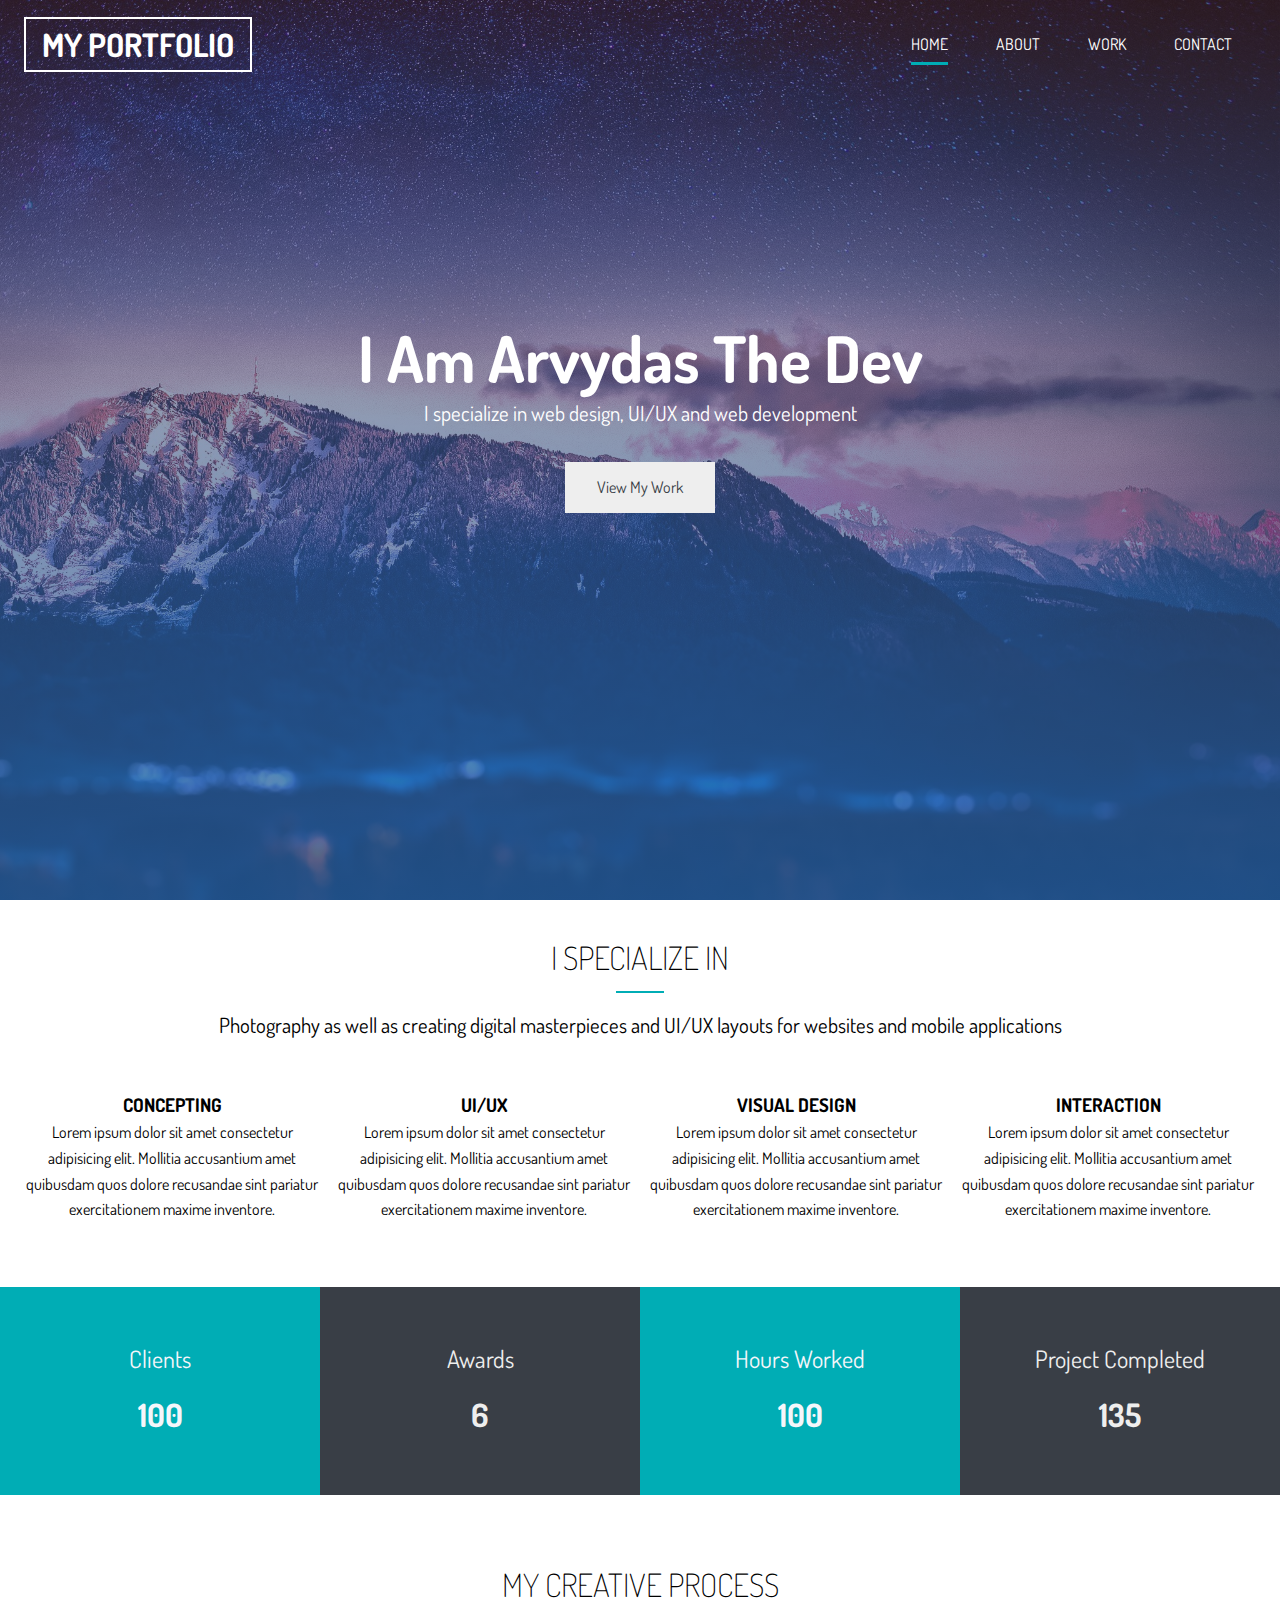
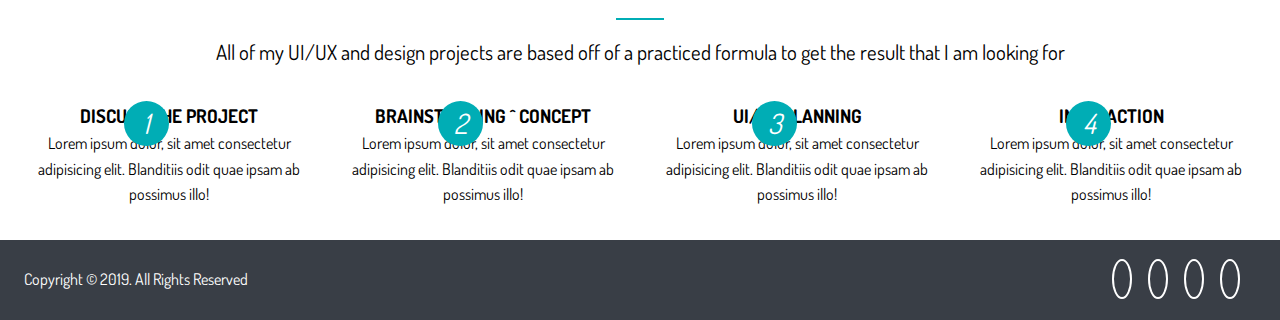
<file: index.html>
<!DOCTYPE html>
<html lang="en">
  <head>
    <meta charset="UTF-8" />
    <meta name="viewport" content="width=device-width, initial-scale=1.0" />
    <meta http-equiv="X-UA-Compatible" content="ie=edge" />
    <link
      rel="stylesheet"
      href="https://use.fontawesome.com/releases/v5.8.1/css/all.css"
      integrity="sha384-50oBUHEmvpQ+1lW4y57PTFmhCaXp0ML5d60M1M7uH2+nqUivzIebhndOJK28anvf"
      crossorigin="anonymous"
    />
    <link
      href="https://fonts.googleapis.com/css?family=Dosis"
      rel="stylesheet"
    />
    <link rel="stylesheet" href="css/main.css" />
    <title>Arvydas Kelmanas | Junior Web Developer</title>
  </head>
  <body>
    <!-- Header -->
    <header id="header-home">
      <div class="container">
        <nav id="main-nav">
          <h1 id="logo">My Portfolio</h1>
          <ul>
            <li><a href="index.html" class="current">Home</a></li>
            <li><a href="about.html">About</a></li>
            <li><a href="work.html">Work</a></li>
            <li><a href="contact.html">Contact</a></li>
          </ul>
        </nav>
        <div class="header-content">
          <h1>
            I Am Arvydas The
            <span
              class="txt-type"
              data-wait="3000"
              data-words='["Developer", "Web Designer", "UI/UX Dev"]'
            ></span>
          </h1>
          <p class="lead">
            I specialize in web design, UI/UX and web development
          </p>
          <a href="work.html" class="btn-light">View My Work</a>
        </div>
      </div>
    </header>

    <!-- Section A: Specialize -->
    <section id="home-a" class="text-center py-2">
      <div class="container">
        <h2 class="section-title">I Specialize In</h2>
        <div class="bottom-line"></div>
        <p class="lead">
          Photography as well as creating digital masterpieces and UI/UX layouts
          for websites and mobile applications
        </p>
        <div class="specials">
          <div>
            <i class="fas fa-file-alt fa-2x"></i>
            <h3>Concepting</h3>
            <p>
              Lorem ipsum dolor sit amet consectetur adipisicing elit. Mollitia
              accusantium amet quibusdam quos dolore recusandae sint pariatur
              exercitationem maxime inventore.
            </p>
          </div>
          <div>
            <i class="fas fa-desktop fa-2x"></i>
            <h3>UI/UX</h3>
            <p>
              Lorem ipsum dolor sit amet consectetur adipisicing elit. Mollitia
              accusantium amet quibusdam quos dolore recusandae sint pariatur
              exercitationem maxime inventore.
            </p>
          </div>
          <div>
            <i class="fas fa-object-ungroup fa-2x"></i>
            <h3>Visual Design</h3>
            <p>
              Lorem ipsum dolor sit amet consectetur adipisicing elit. Mollitia
              accusantium amet quibusdam quos dolore recusandae sint pariatur
              exercitationem maxime inventore.
            </p>
          </div>
          <div>
            <i class="fas fa-thumbs-up fa-2x"></i>
            <h3>Interaction</h3>
            <p>
              Lorem ipsum dolor sit amet consectetur adipisicing elit. Mollitia
              accusantium amet quibusdam quos dolore recusandae sint pariatur
              exercitationem maxime inventore.
            </p>
          </div>
        </div>
      </div>
    </section>

    <!-- Section B: Stats -->
    <section id="home-b" class="text-center py-2">
      <div class="stats">
        <div>
          <ul>
            <li><i class="fas fa-users fa-3x"></i></li>
            <li class="stats-title">Clients</li>
            <li class="stats-number">100</li>
          </ul>
        </div>
        <div>
          <ul>
            <li><i class="fas fa-award fa-3x"></i></li>
            <li class="stats-title">Awards</li>
            <li class="stats-number">6</li>
          </ul>
        </div>
        <div>
          <ul>
            <li><i class="fas fa-hourglass-start fa-3x"></i></li>
            <li class="stats-title">Hours Worked</li>
            <li class="stats-number">100</li>
          </ul>
        </div>
        <div>
          <ul>
            <li><i class="fas fa-code-branch fa-3x"></i></li>
            <li class="stats-title">Project Completed</li>
            <li class="stats-number">135</li>
          </ul>
        </div>
      </div>
    </section>

    <!-- Section C: Process -->
    <section id="home-c" class="text-center py-2">
      <div class="container">
        <h2 class="section-title">
          My Creative Process
        </h2>
        <div class="bottom-line"></div>
        <p class="lead">
          All of my UI/UX and design projects are based off of a practiced
          formula to get the result that I am looking for
        </p>
        <div class="process">
          <div>
            <i class="fas fa-file-alt fa-4x process-icon my-2">
              <div class="process-step">1</div>
            </i>
            <h3>Discuss The Project</h3>
            <p>
              Lorem ipsum dolor, sit amet consectetur adipisicing elit.
              Blanditiis odit quae ipsam ab possimus illo!
            </p>
          </div>
          <div>
            <i class="fas fa-desktop fa-4x process-icon my-2">
              <div class="process-step">2</div>
            </i>
            <h3>Brainstorming ^ Concept</h3>
            <p>
              Lorem ipsum dolor, sit amet consectetur adipisicing elit.
              Blanditiis odit quae ipsam ab possimus illo!
            </p>
          </div>
          <div>
            <i class="fas fa-object-ungroup fa-4x process-icon my-2">
              <div class="process-step">3</div>
            </i>
            <h3>UI/UX Planning</h3>
            <p>
              Lorem ipsum dolor, sit amet consectetur adipisicing elit.
              Blanditiis odit quae ipsam ab possimus illo!
            </p>
          </div>
          <div>
            <i class="fas fa-thumbs-up fa-4x process-icon my-2">
              <div class="process-step">4</div>
            </i>
            <h3>Interaction</h3>
            <p>
              Lorem ipsum dolor, sit amet consectetur adipisicing elit.
              Blanditiis odit quae ipsam ab possimus illo!
            </p>
          </div>
        </div>
      </div>
    </section>

    <!-- Footer -->
    <footer id="main-footer">
      <div class="footer-content container">
        <p>Copyright &copy; 2019. All Rights Reserved</p>
        <div class="social">
          <i class="fab fa-twitter"></i>
          <i class="fab fa-linkedin"></i>
          <i class="fab fa-facebook"></i>
          <i class="fab fa-google"></i>
        </div>
      </div>
    </footer>

    <script src="js/typewriter.js"></script>
  </body>
</html>
</file>
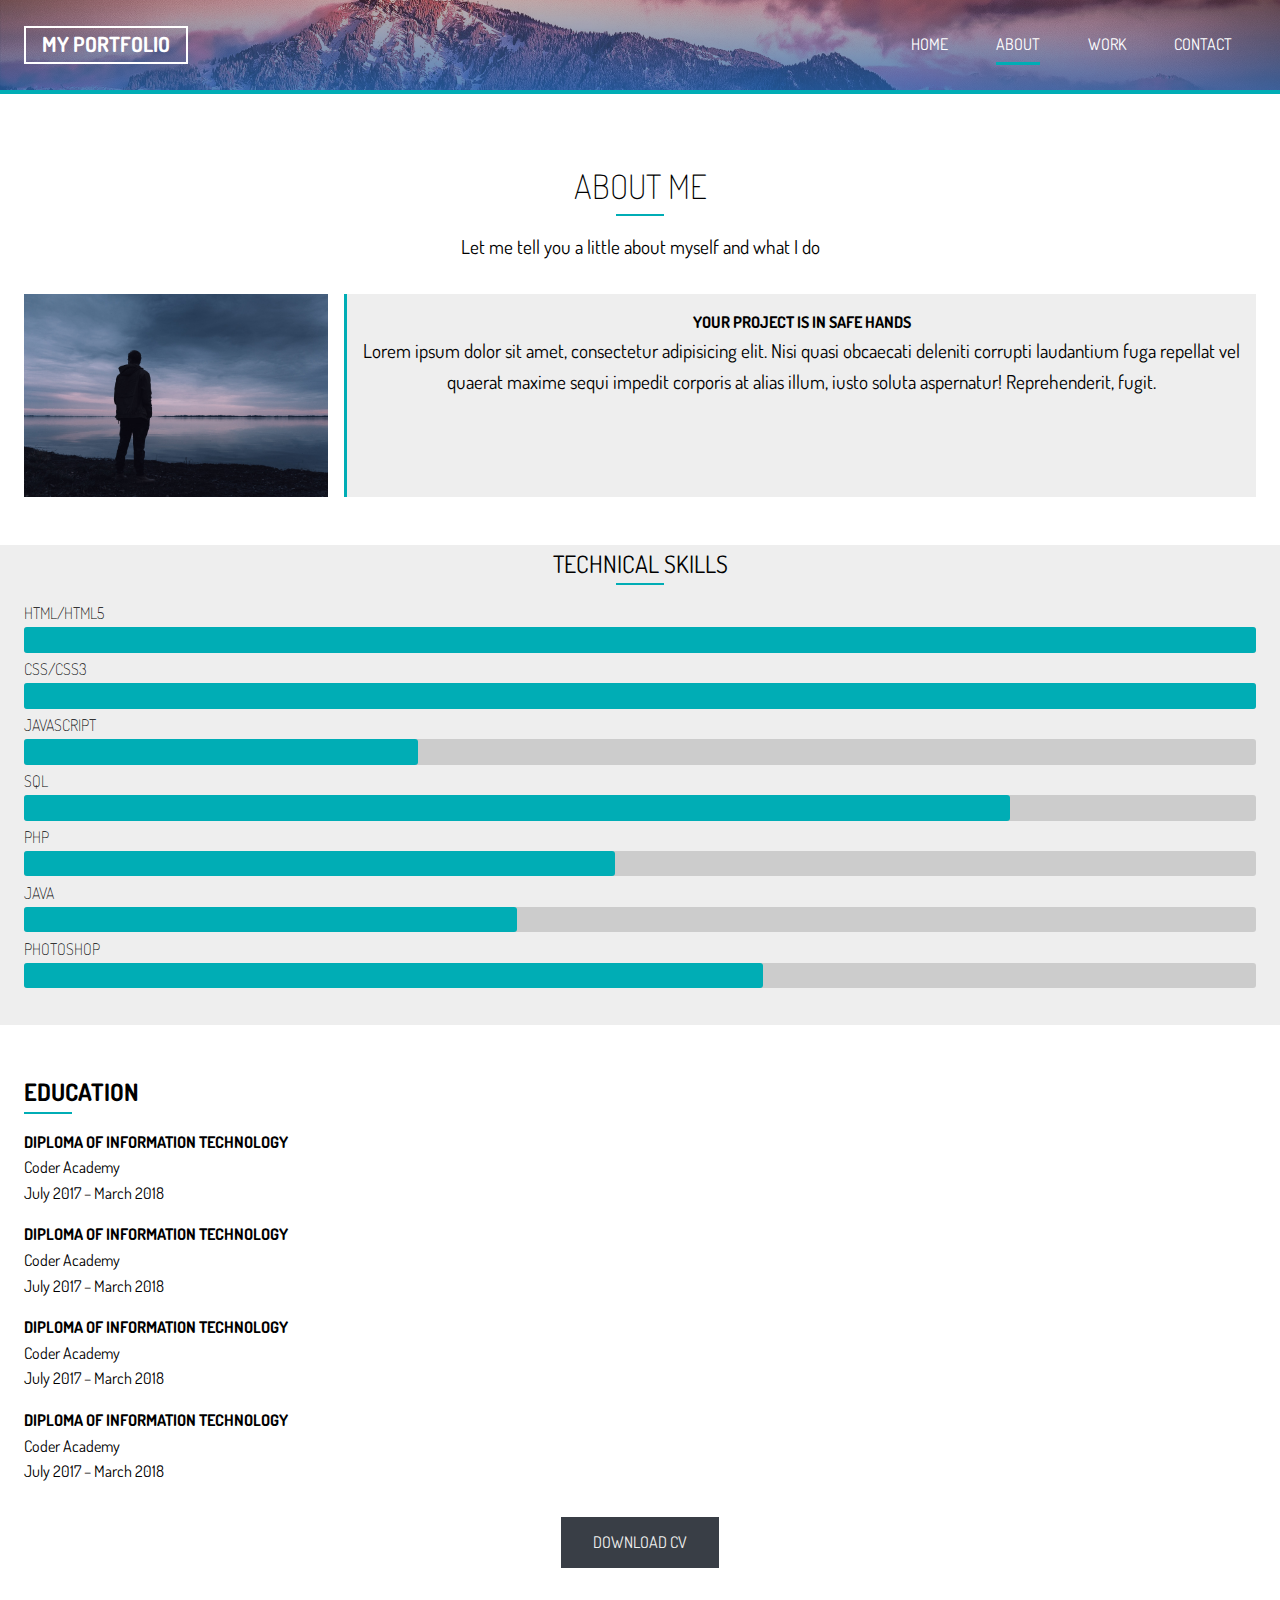
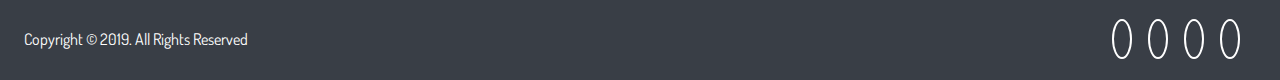
<file: about.html>
<!DOCTYPE html>
<html lang="en">
  <head>
    <meta charset="UTF-8" />
    <meta name="viewport" content="width=device-width, initial-scale=1.0" />
    <meta http-equiv="X-UA-Compatible" content="ie=edge" />
    <link
      rel="stylesheet"
      href="https://use.fontawesome.com/releases/v5.8.1/css/all.css"
      integrity="sha384-50oBUHEmvpQ+1lW4y57PTFmhCaXp0ML5d60M1M7uH2+nqUivzIebhndOJK28anvf"
      crossorigin="anonymous"
    />
    <link
      href="https://fonts.googleapis.com/css?family=Dosis"
      rel="stylesheet"
    />

    <link rel="stylesheet" href="css/main.css" />
    
    <title>Arvydas Kelmanas | About</title>
  </head>
  <body>
    <header id="secondary-nav">
      <div class="container">
        <div class="secondary-nav-container">
      <h1>My Portfolio</h1>
      <ul>
        <li><a href="index.html">Home</a></li>
        <li><a href="about.html" class="current">About</a></li>
        <li><a href="work.html">Work</a></li>
        <li><a href="contact.html">Contact</a></li>
      </ul>
    </div>
    </div>
    </header>
    <section id="about-me">
      <div class="container">
      <h2>About me</h2>
      <div class="bottom-line"></div>
      <p>Let me tell you a little about myself and what I do</p>
      <div class="about-container">
        <img src="img/showcase.jpg" alt="" />
      
      <div>
        <h4>Your project is in safe hands</h4>
        <p>
          Lorem ipsum dolor sit amet, consectetur adipisicing elit. Nisi quasi obcaecati deleniti corrupti laudantium fuga repellat vel quaerat maxime sequi impedit corporis at alias illum, iusto soluta aspernatur! Reprehenderit, fugit.
        </p>
      </div>
    </div>
    </section>

    <!-- About.html: Techical Skills -->
    <section id="technical-skills">
      <div class="container">
        <h2>Technical skills</h2>
        <div class="bottom-line"></div>
        <div class="progress-bars">
          <h4>HTML/HTML5</h4>
            <div class="bar-container">
              <div class="html"></div>
            </div>
            <h4>CSS/CSS3</h4>
            <div class="bar-container">
              <div class="css"></div>
            </div>
            <h4>JAVASCRIPT</h4>
            <div class="bar-container">
              <div class="javascript"></div>
            </div>
            
            <h4>SQL</h4>
            <div class="bar-container">
              <div class="sql"></div>
            </div>
             <h4>PHP</h4>
            <div class="bar-container">
              <div class="php"></div>
            </div>
            <h4>JAVA</h4>
            <div class="bar-container">
              <div class="java"></div>
            </div>
            <h4>PHOTOSHOP</h4>
            <div class="bar-container">
              <div class="photoshop"></div>
            </div> 
          </div>
        </div>
      </div>
    </section>

    <!-- Education -->

    <section id="education">
      <div class="container">
        <h2>Education</h2>
        <div class="bottom-line"></div>
        <div class="education-content">
          <div>
            <h4>Diploma of Information Technology</h4>
            <p>Coder Academy</p>
            <p>July 2017 – March 2018</p>
          </div>
          <div>
              <h4>Diploma of Information Technology</h4>
              <p>Coder Academy</p>
              <p>July 2017 – March 2018</p>
            </div>
            <div>
                <h4>Diploma of Information Technology</h4>
                <p>Coder Academy</p>
                <p>July 2017 – March 2018</p>
              </div>
              <div>
                  <h4>Diploma of Information Technology</h4>
                  <p>Coder Academy</p>
                  <p>July 2017 – March 2018</p>
        </div>
        <a href="#" class="btn-dark">Download CV</a>
                </div>
      </div>
    </section>

    <!-- Footer -->
    
    <footer id="main-footer">
        <div class="footer-content container">
          <p>Copyright &copy; 2019. All Rights Reserved</p>
          <div class="social">
            <i class="fab fa-twitter"></i>
            <i class="fab fa-linkedin"></i>
            <i class="fab fa-facebook"></i>
            <i class="fab fa-google"></i>
          </div>
        </div>
      </footer>
  </body>
</html>
</file>
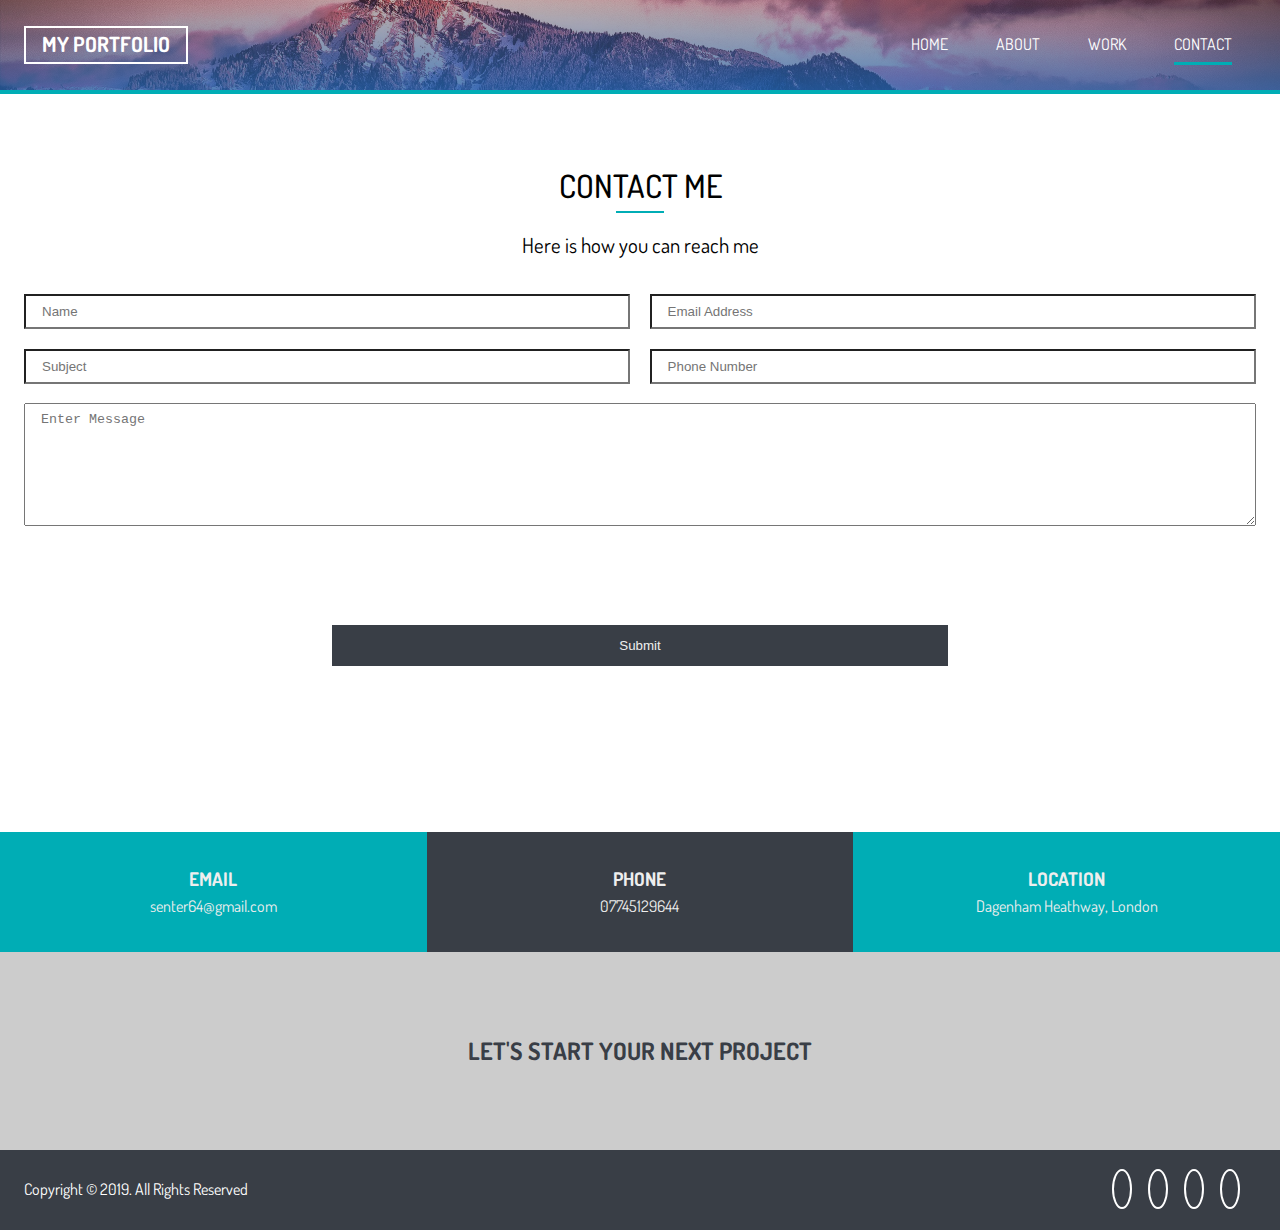
<file: contact.html>
<!DOCTYPE html>
<html lang="en">
  <head>
    <meta charset="UTF-8" />
    <meta name="viewport" content="width=device-width, initial-scale=1.0" />
    <meta http-equiv="X-UA-Compatible" content="ie=edge" />
    <link
      rel="stylesheet"
      href="https://use.fontawesome.com/releases/v5.8.1/css/all.css"
      integrity="sha384-50oBUHEmvpQ+1lW4y57PTFmhCaXp0ML5d60M1M7uH2+nqUivzIebhndOJK28anvf"
      crossorigin="anonymous"
    />
    <link
      href="https://fonts.googleapis.com/css?family=Dosis"
      rel="stylesheet"
    />

    <link rel="stylesheet" href="css/main.css" />

    <title>Arvydas Kelmanas | Work</title>
  </head>
  <body>
    <header id="secondary-nav">
      <div class="container">
        <div class="secondary-nav-container">
          <h1>My Portfolio</h1>
          <ul>
            <li><a href="index.html">Home</a></li>
            <li><a href="about.html">About</a></li>
            <li><a href="work.html">Work</a></li>
            <li><a href="contact.html" class="current">Contact</a></li>
          </ul>
        </div>
      </div>
    </header>

    <section id="contact">
      <div class="container">
        <h2>Contact me</h2>
        <div class="bottom-line"></div>
        <p class="lead">Here is how you can reach me</p>

        <form method="POST" data-netlify-recaptcha="true" data-netlify="true">
          <input
            type="text"
            class="text-input name-input"
            placeholder="Name"
            name="name"
          />
          <input
            type="text"
            class="text-input subject-input"
            placeholder="Subject"
            name="subject"
          />
          <input
            type="email"
            class="text-input email-input"
            placeholder="Email Address"
            name="email"
          />
          <input
            type="text"
            class="text-input phone-input"
            placeholder="Phone Number"
            name="phone"
          />
          <textarea
            rows="7"
            class="text-input message-input"
            placeholder="Enter Message"
            name="message"
          ></textarea>
          <div class="captcha">
            <div data-netlify-recaptcha="true"></div>
          </div>
          <button type="submit" class="btn-dark">Submit</button>
        </form>
      </div>
    </section>

    <section id="info-details">
      <div class="reachme">
        <div>
          <i class="fas fa-envelope fa-3x"></i>
          <h3>Email</h3>
          <p>senter64@gmail.com</p>
        </div>
        <div>
          <i class="fas fa-phone fa-3x"></i>
          <h3>Phone</h3>
          <p>07745129644</p>
        </div>
        <div>
          <i class="fas fa-search-location fa-3x"></i>
          <h3>Location</h3>
          <p>Dagenham Heathway, London</p>
        </div>
      </div>
    </section>

    <section id="project-start">
      <h2>Let's start your next project</h2>
    </section>

    <footer id="main-footer">
      <div class="footer-content container">
        <p>Copyright &copy; 2019. All Rights Reserved</p>
        <div class="social">
          <i class="fab fa-twitter"></i>
          <i class="fab fa-linkedin"></i>
          <i class="fab fa-facebook"></i>
          <i class="fab fa-google"></i>
        </div>
      </div>
    </footer>
  </body>
</html>
</file>
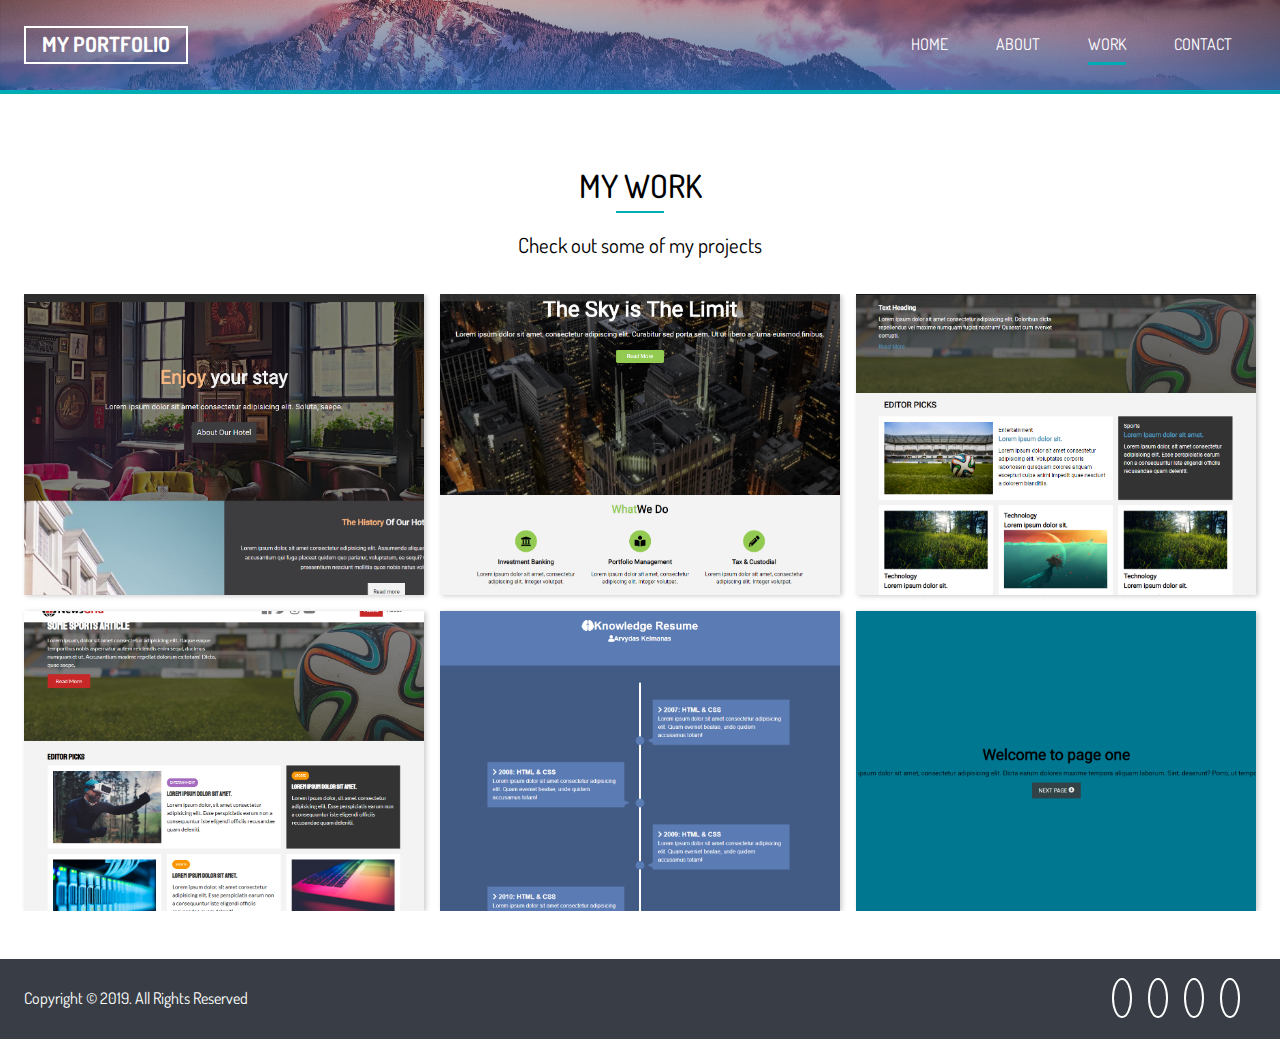
<file: work.html>
<!DOCTYPE html>
<html lang="en">
<head>
  <meta charset="UTF-8">
  <meta name="viewport" content="width=device-width, initial-scale=1.0">
  <meta http-equiv="X-UA-Compatible" content="ie=edge">
  <link
      rel="stylesheet"
      href="https://use.fontawesome.com/releases/v5.8.1/css/all.css"
      integrity="sha384-50oBUHEmvpQ+1lW4y57PTFmhCaXp0ML5d60M1M7uH2+nqUivzIebhndOJK28anvf"
      crossorigin="anonymous"
    />
    <link
      href="https://fonts.googleapis.com/css?family=Dosis"
      rel="stylesheet"
    />

    <link rel="stylesheet" href="css/main.css" />
    
    <title>Arvydas Kelmanas | Work</title>
  </head>
  <body>
    <header id="secondary-nav">
      <div class="container">
        <div class="secondary-nav-container">
      <h1>My Portfolio</h1>
      <ul>
        <li><a href="index.html">Home</a></li>
        <li><a href="about.html" >About</a></li>
        <li><a href="work.html" class="current">Work</a></li>
        <li><a href="contact.html">Contact</a></li>
      </ul>
    </div>
    </div>
    </header>

    <!-- My Work -->
<section id="my-work">
    <h2>My Work</h2>
    <div class="bottom-line"></div>
    <p class="lead">Check out some of my projects</p>

  <!-- Work Gallery -->
  <div class="container">
    <div class="work-container">
    <article class="work-listing">
      <a href="#" class="work-title">Hotel</a>
      <div class="work-image">
        <a href="#">
          <img src="img/web1.PNG" alt="">
        </a>
      </div>
    </article>
    <article class="work-listing">
        <a href="#" class="work-title">Hotel</a>
        <div class="work-image">
          <a href="#">
            <img src="img/web2.PNG" alt="">
          </a>
        </div>
      
      </article>
      <article class="work-listing">
          <a href="#" class="work-title">Hotel</a>
          <div class="work-image">
            <a href="#">
              <img src="img/web3.PNG" alt="">
            </a>
          </div>       
        </article>
        <article class="work-listing">
            <a href="#" class="work-title">Hotel</a>
            <div class="work-image">
              <a href="#">
                <img src="img/web4.PNG" alt="">
              </a>
            </div>
            </article>
            <article class="work-listing">
                <a href="#" class="work-title">Hotel</a>
                <div class="work-image">
                  <a href="#">
                    <img src="img/web5.PNG" alt="">
                  </a>
                </div>       
              </article>
              <article class="work-listing">
                  <a href="#" class="work-title">Hotel</a>
                  <div class="work-image">
                    <a href="#">
                      <img src="img/web6.PNG" alt="">
                    </a>
                  </div>       
                </article>
          </div>
        </div>
         
</div>


<!-- <div class="work-grid container">
<div class="work-container">
    <img src="img/web1.PNG" alt="Avatar" class="image">
    <div class="overlay">
      <div class="text">Hello World</div>
    </div>
  </div>
  <div class="work-container">
      <img src="img/web2.PNG" alt="Avatar" class="image">
      <div class="overlay">
        <div class="text">Hello World</div>
      </div>
    </div>
    <div class="work-container">
        <img src="img/web3.PNG" alt="Avatar" class="image">
        <div class="overlay">
          <div class="text">Hello World</div>
        </div>
      </div>
      <div class="work-container">
          <img src="img/web4.PNG" alt="Avatar" class="image">
          <div class="overlay">
            <div class="text">Hello World</div>
          </div>
        </div>
        <div class="work-container">
            <img src="img/web5.PNG" alt="Avatar" class="image">
            <div class="overlay">
              <div class="text">Hello World</div>
            </div>
          </div>
          <div class="work-container">
              <img src="img/web6.PNG" alt="Avatar" class="image">
              <div class="overlay">
                <div class="text">Hello World</div>
              </div>
            </div>
</div> -->
        </section>
        <footer id="main-footer">
            <div class="footer-content container">
              <p>Copyright &copy; 2019. All Rights Reserved</p>
              <div class="social">
                <i class="fab fa-twitter"></i>
                <i class="fab fa-linkedin"></i>
                <i class="fab fa-facebook"></i>
                <i class="fab fa-google"></i>
              </div>
            </div>
          </footer>
<body>
  
</body>
</html>
</file>
<file: css/main.css>
.container {
  max-width: 1280px;
  padding: 0 1.5rem;
  margin: auto;
  overflow: hidden; }

.btn-main, .btn-light, .btn-dark {
  display: inline-block;
  padding: 0.8rem 2rem;
  transition: background-color 0.5s;
  border: none;
  cursor: pointer; }

.btn-main {
  color: #393e46;
  background-color: #00adb5; }

.btn-light {
  color: #393e46;
  background-color: #eeeeee; }

.btn-dark {
  color: #eeeeee;
  background-color: #393e46; }

button[class^="btn-"]:hover,
a[class^="btn-"]:hover,
input[class^="btn-"]:hover {
  background-color: #00adb5; }

.lead {
  font-size: 1.3rem;
  margin-bottom: 2rem; }

.text-center {
  text-align: center; }

.py-1 {
  padding: 1rem 0; }

.py-2 {
  padding: 2rem 0; }

.py-3 {
  padding: 3rem 0; }

.py-4 {
  padding: 4rem 0; }

.my-1 {
  margin: 1rem 0; }

.my-2 {
  margin: 2rem 0; }

.my-3 {
  margin: 3rem 0; }

.my-4 {
  margin: 4rem 0; }

.bottom-line {
  height: 2px;
  width: 3rem;
  background: #00adb5;
  display: block;
  margin: 0 auto 1rem auto; }

.section-title {
  font-size: 2rem;
  display: block;
  padding-bottom: 0.5rem;
  text-align: center;
  font-weight: 100;
  text-transform: uppercase; }

* {
  margin: 0;
  padding: 0;
  box-sizing: border-box; }

body {
  font-family: "Dosis", sans-serif;
  line-height: 1.6;
  background: #fff; }

.w3-blue {
  background: #00adb5;
  padding: 2rem; }

a {
  text-decoration: none;
  color: #393e46; }

ul {
  list-style: none; }

h2,
h3,
h4 {
  text-transform: uppercase; }

img {
  width: 100%;
  height: auto; }

#logo {
  color: #fff;
  text-transform: uppercase; }

#main-nav {
  display: flex;
  justify-content: space-between;
  padding-top: 1rem; }
  #main-nav h1 {
    border: 2px #fff solid;
    padding: 0 1rem;
    align-self: center; }
  #main-nav ul {
    display: flex; }
  #main-nav li {
    padding: 1rem 1.5rem; }
  #main-nav a {
    text-decoration: none;
    color: #fff;
    text-transform: uppercase;
    border-bottom: 3px transparent solid;
    padding-bottom: 0.5rem;
    transition: border-color 0.5s; }
    #main-nav a:hover {
      border-color: #ccc; }
    #main-nav a.current {
      border-color: #00adb5; }

#header-home {
  background: linear-gradient(rgba(104, 59, 59, 0.4), rgba(39, 98, 167, 0.8)), url("../img/wallhaven-76248.jpg") no-repeat center right/cover;
  background-attachment: fixed;
  height: 100vh;
  color: #fff; }
  #header-home .header-content {
    text-align: center;
    padding-top: 20%; }
    #header-home .header-content h1 {
      font-size: 4rem;
      line-height: 1.2; }

#home-a .specials {
  margin-top: 3rem;
  display: grid;
  grid-gap: 1rem;
  grid-template-columns: repeat(4, 1fr); }
  #home-a .specials .fas {
    color: #00adb5;
    padding-bottom: 0.4rem; }

#home-b .stats {
  display: grid;
  grid-template-columns: repeat(4, 1fr); }
  #home-b .stats li {
    line-height: 2; }
    #home-b .stats li.stats-title {
      font-size: 1.5rem; }
    #home-b .stats li.stats-number {
      font-size: 2rem;
      font-weight: bold; }
  #home-b .stats div {
    padding: 3rem 0; }
    #home-b .stats div:nth-child(odd) {
      background: #00adb5;
      color: #f5f6fa; }
    #home-b .stats div:nth-child(even) {
      background: #393e46;
      color: #eeeeee; }

#home-c .process {
  display: grid;
  grid-template-columns: repeat(4, 1fr);
  grid-gap: 1.5rem;
  text-align: center; }
  #home-c .process-icon {
    border-radius: 50%;
    background: #393e46;
    color: #fff;
    width: 140px;
    height: 140px;
    line-height: 140px;
    text-align: center;
    position: relative;
    transition: all 1s; }
    #home-c .process-icon:hover {
      background: #00adb5;
      width: 160px;
      height: 160px;
      line-height: 160px; }
      #home-c .process-icon:hover .process-step {
        background: #393e46; }
  #home-c .process-step {
    position: absolute;
    top: 0;
    right: 0;
    font-size: 28px;
    background: #00adb5;
    border-radius: 50%;
    height: 45px;
    width: 45px;
    line-height: 45px;
    transition: all 1s; }

#main-footer {
  background: #393e46;
  color: #fff;
  height: 5rem; }
  #main-footer .footer-content {
    display: flex;
    justify-content: space-between;
    align-items: center;
    height: 5rem; }
    #main-footer .footer-content .social .fab {
      margin-right: 1rem;
      border: 2px #fff solid;
      border-radius: 50%;
      height: 40px;
      width: 40px;
      line-height: 20px;
      text-align: center;
      padding: 0.5rem; }
      #main-footer .footer-content .social .fab:hover {
        background: #00adb5; }

#secondary-nav {
  background: linear-gradient(rgba(104, 59, 59, 0.4), rgba(39, 98, 167, 0.8)), url("../img/wallhaven-76248.jpg") no-repeat;
  background-size: cover;
  background-position: 50% 50%;
  border-bottom: 4px #00adb5 solid;
  position: fixed;
  z-index: 3;
  top: 0;
  left: 0;
  width: 100%; }

.secondary-nav-container {
  display: flex;
  justify-content: space-between;
  align-items: center;
  color: #fff;
  height: 10vh; }
  .secondary-nav-container h1 {
    border: 2px #fff solid;
    padding: 0 1rem;
    align-self: center;
    text-transform: uppercase;
    font-size: 1.3rem; }
  .secondary-nav-container ul {
    display: flex; }
  .secondary-nav-container li {
    padding: 1rem 1.5rem; }
  .secondary-nav-container a {
    text-decoration: none;
    color: #fff;
    text-transform: uppercase;
    border-bottom: 3px transparent solid;
    padding-bottom: 0.5rem;
    transition: border-color 0.5s; }
    .secondary-nav-container a:hover {
      border-color: #ccc; }
    .secondary-nav-container a.current {
      border-color: #00adb5; }

#about-me {
  margin-top: 10rem;
  text-align: center; }
  #about-me h2 {
    font-size: 2.1rem;
    font-weight: 100; }
  #about-me p {
    font-size: 1.2rem;
    margin-bottom: 2rem; }
  #about-me .about-container {
    display: grid;
    grid-template-columns: 1fr 3fr;
    grid-gap: 1rem; }
    #about-me .about-container div {
      background: #eeeeee;
      padding: 1rem;
      border-left: #00adb5 3px solid; }

#technical-skills {
  margin: 3rem 0 3rem 0;
  background: #eeeeee; }
  #technical-skills h2 {
    text-align: center;
    font-weight: 400; }
  #technical-skills .progress-bars {
    padding-bottom: 2rem; }
    #technical-skills .progress-bars h6 {
      font-weight: 400;
      color: #393e46;
      margin-bottom: 0; }
    #technical-skills .progress-bars h4 {
      font-weight: 100; }
    #technical-skills .progress-bars .bar-container {
      width: 100%;
      background: #ccc;
      border-radius: 3px;
      margin-bottom: 0.3rem; }
      #technical-skills .progress-bars .bar-container .html {
        width: 100%;
        background: #00adb5;
        padding: 0.8rem;
        border-radius: 3px; }
      #technical-skills .progress-bars .bar-container .css {
        width: 100%;
        background: #00adb5;
        padding: 0.8rem;
        border-radius: 3px; }
      #technical-skills .progress-bars .bar-container .javascript {
        width: 32%;
        background: #00adb5;
        padding: 0.8rem;
        border-radius: 3px; }
      #technical-skills .progress-bars .bar-container .sql {
        width: 80%;
        background: #00adb5;
        padding: 0.8rem;
        border-radius: 3px; }
      #technical-skills .progress-bars .bar-container .php {
        width: 48%;
        background: #00adb5;
        padding: 0.8rem;
        border-radius: 3px; }
      #technical-skills .progress-bars .bar-container .java {
        width: 40%;
        background: #00adb5;
        padding: 0.8rem;
        border-radius: 3px; }
      #technical-skills .progress-bars .bar-container .photoshop {
        width: 60%;
        background: #00adb5;
        padding: 0.8rem;
        border-radius: 3px; }

#education {
  margin: 1rem 0; }
  #education h2 {
    text-align: left; }
  #education .bottom-line {
    margin: 0 0 1rem 0; }
  #education .education-content {
    display: flex;
    flex-direction: column; }
    #education .education-content div {
      margin-bottom: 1rem; }
    #education .education-content .btn-dark {
      text-align: center;
      justify-content: center;
      margin: 1rem auto 1rem auto;
      text-transform: uppercase; }

#my-work {
  text-align: center;
  margin: 10rem 0 3rem 0; }
  #my-work h2 {
    font-weight: 500;
    font-size: 2rem; }
  #my-work .work-container {
    display: grid;
    grid-template-columns: repeat(3, 1fr);
    grid-gap: 1rem; }
    #my-work .work-container .work-listing {
      position: relative;
      overflow: hidden;
      box-shadow: 2px 1px 5px #ccc; }
      #my-work .work-container .work-listing .work-listing:hover .work-title {
        opacity: 1; }
      #my-work .work-container .work-listing .work-title {
        position: absolute;
        top: 0;
        left: 0;
        height: 100%;
        width: 100%;
        background: rgba(0, 173, 181, 0.6);
        display: flex;
        align-items: center;
        justify-content: center;
        color: #eeeeee;
        opacity: 0;
        transition: 1s ease;
        z-index: 1;
        font-size: 1.6rem; }
      #my-work .work-container .work-listing .work-image {
        line-height: 0;
        height: auto;
        width: 100%; }
    #my-work .work-container .work-listing:hover .work-title {
      opacity: 1; }
    #my-work .work-container .work-image img {
      filter: blur(0px);
      transition: all 0.3s ease-in;
      transform: scale(1.1); }
  #my-work .work-listing:hover .work-image img {
    filter: blur(2px);
    transform: scale(1.2); }
  #my-work img {
    width: 100%;
    height: 100%;
    object-fit: cover; }

#contact {
  margin: 10rem 0 3rem 0;
  text-align: center; }
  #contact h2 {
    font-weight: 500;
    font-size: 2rem; }
  #contact form {
    display: grid;
    grid-template-areas: "name email" "subject phone" "message message" "button button";
    grid-gap: 1.2rem;
    margin-bottom: 1.2rem; }
    #contact form input {
      background: #fff; }
    #contact form .name-input {
      grid-area: name; }
    #contact form .subject-input {
      grid-area: subject; }
    #contact form .email-input {
      grid-area: email; }
    #contact form .phone-input {
      grid-area: phone; }
    #contact form .text-input {
      padding: 0.5rem 1rem; }
    #contact form .message-input {
      grid-area: message;
      width: 100%;
      height: auto; }
    #contact form .btn-dark {
      grid-area: button; }
    #contact form button[type="submit"] {
      width: 50%;
      margin: 5rem auto; }

.reachme {
  display: grid;
  grid-template-columns: repeat(3, 1fr);
  justify-content: center;
  align-items: center;
  text-align: center;
  color: #eeeeee; }
  .reachme > div {
    padding: 2rem 0; }
  .reachme > div:first-child {
    background: #00adb5; }
  .reachme > div:nth-child(2) {
    background: #393e46; }
  .reachme > div:last-child {
    background: #00adb5; }

#project-start {
  display: grid;
  grid-auto-columns: 1fr;
  text-align: center; }
  #project-start h2 {
    padding: 5rem 0;
    background: #ccc;
    color: #393e46; }
</file>
